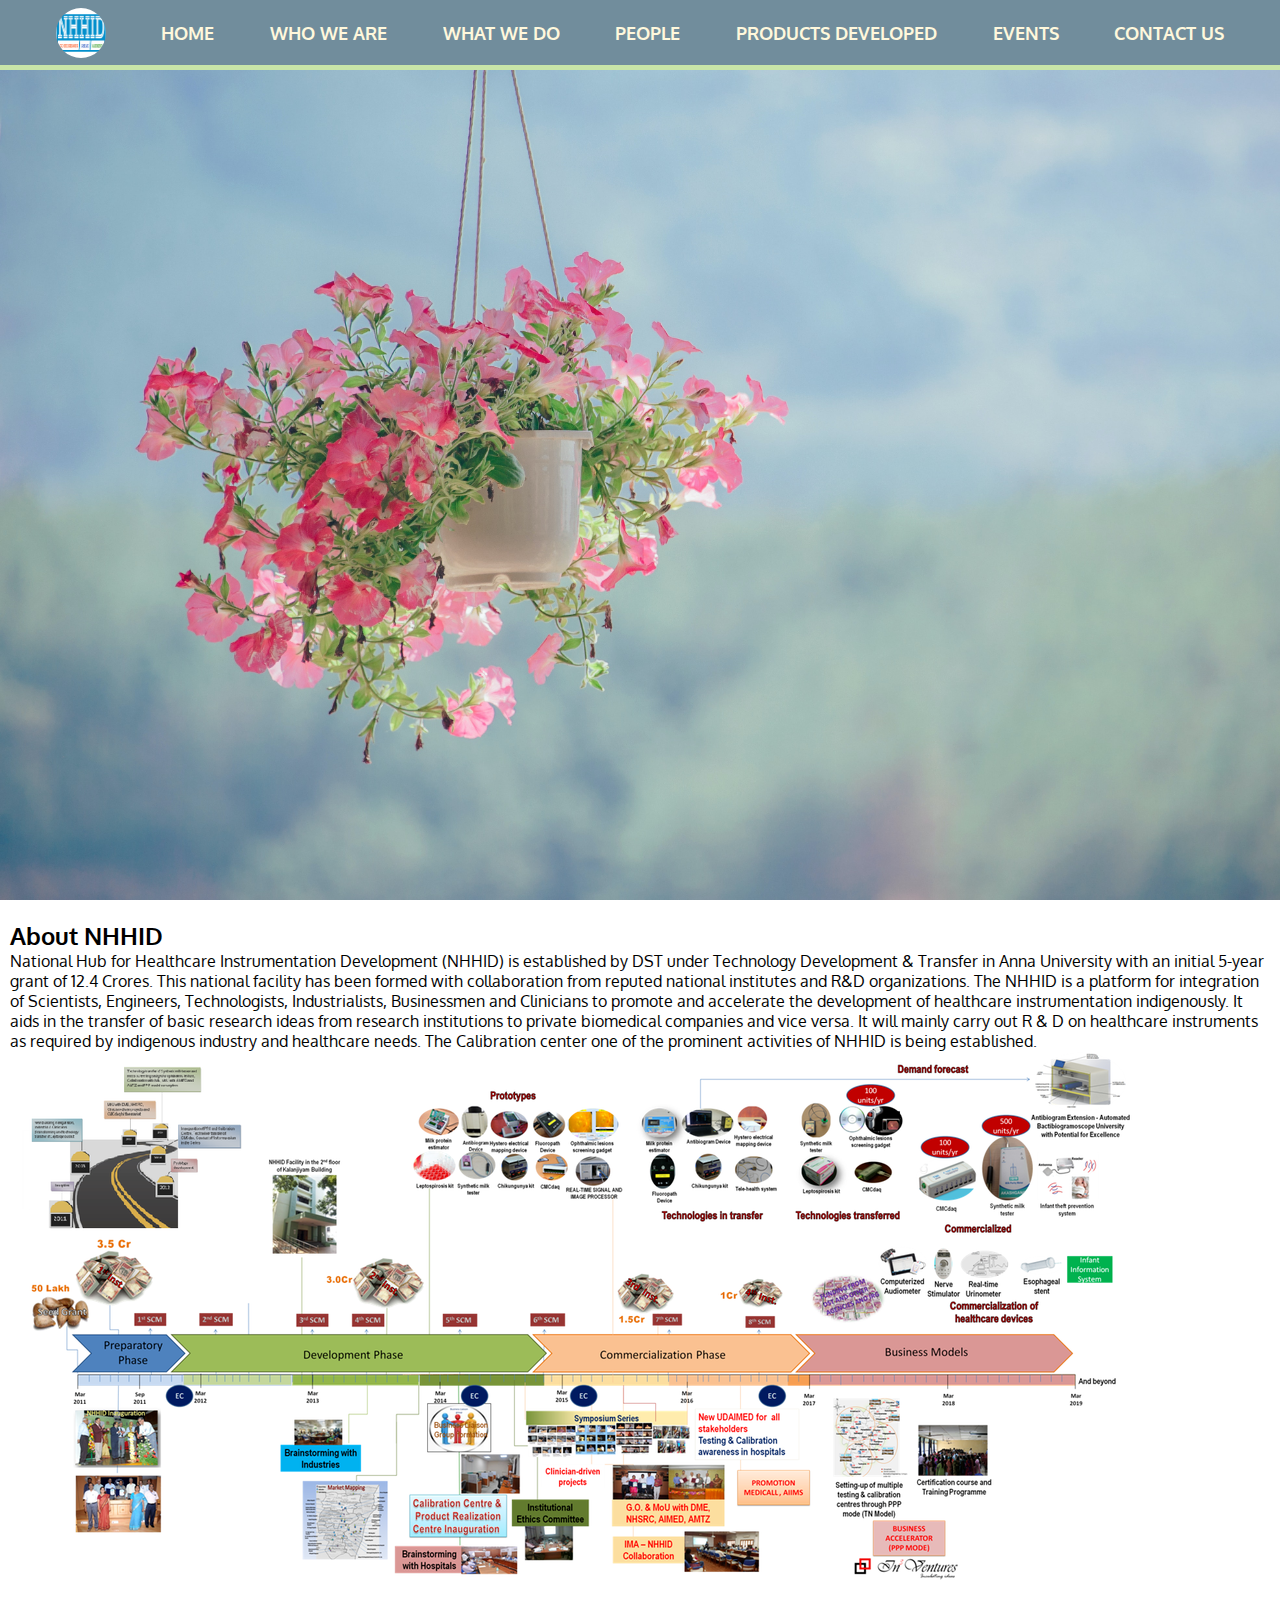
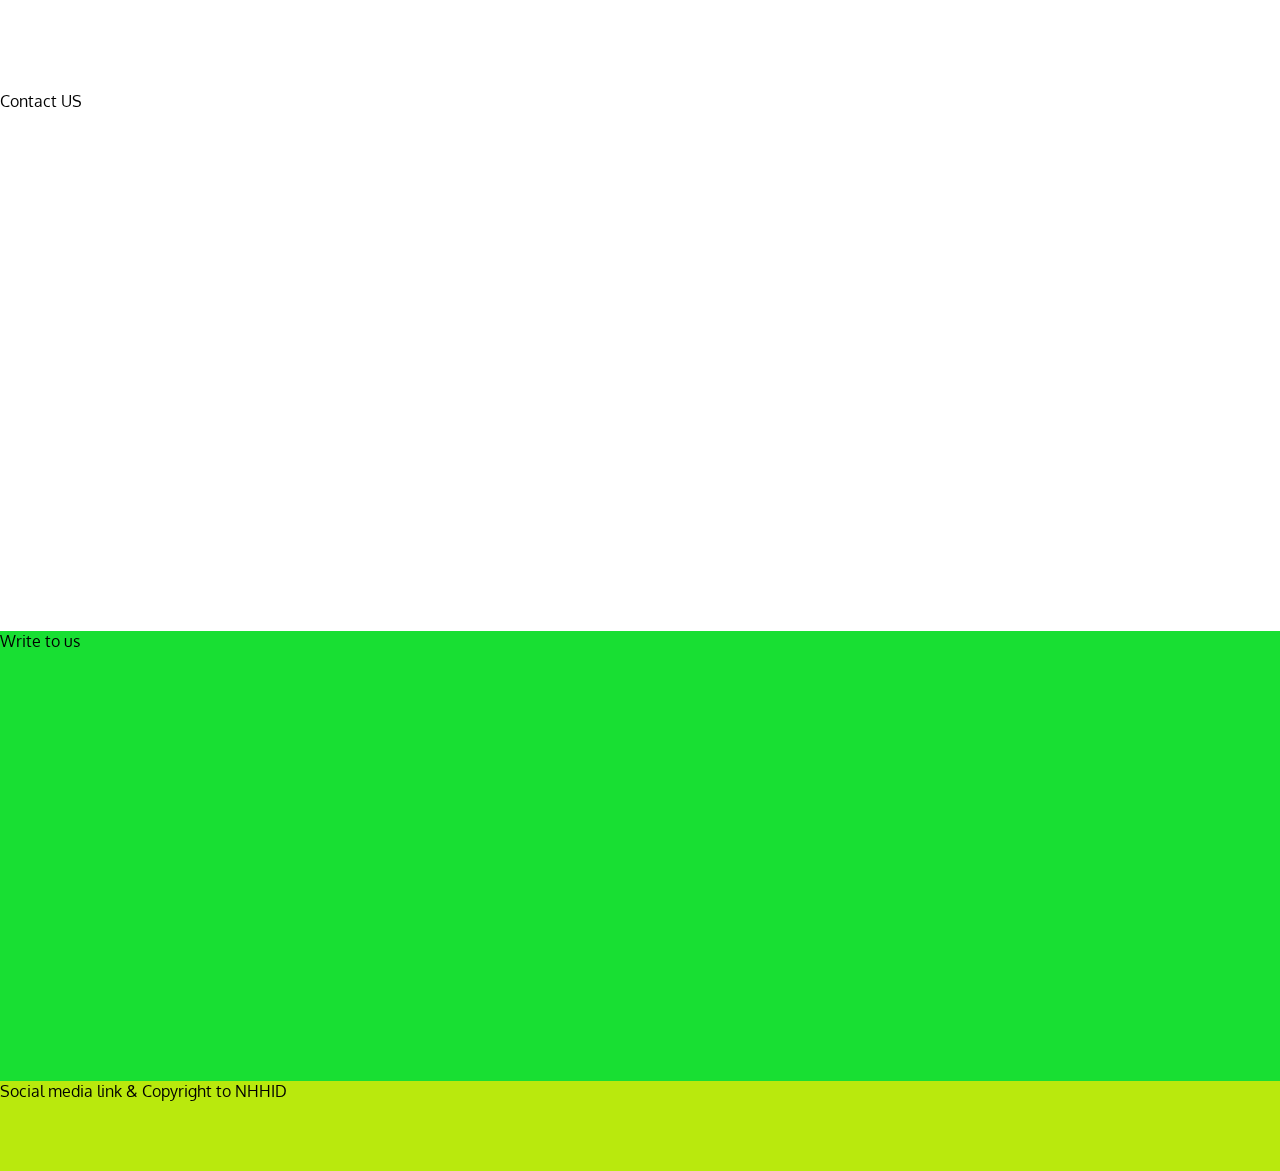
<file: NHHID/index.html>
<html lang="en">
<head>
    <meta charset="UTF-8">
    <meta http-equiv="X-UA-Compatible" content="IE=edge">
    <meta name="viewport" content="width=device-width, initial-scale=1.0">
    <title>NHHID</title>
    <link rel="preconnect" href="https://fonts.googleapis.com">
<link rel="preconnect" href="https://fonts.gstatic.com" crossorigin>
<link href="https://fonts.googleapis.com/css2?family=Oxygen:wght@300;400;700&display=swap" rel="stylesheet">
    <link rel="stylesheet" href="index.css">
</head>
<body>
  <div class="container">
    <div class = 'navbar'>
      <img src = "images/logo.png" style="height: 50px; width: 50px; border-radius: 50%;"></img>
      <a href="#">Home</a>
      <a href = "#aboutus">Who we are</a>
        <div class="dropdown">
          <a href="#">What we do</a>
          <div class="dropdown-content">
            <a href="developement.html">Gateway for Healthcare device developement</a>
            <a href="lmf.html">Limited Manufacturing Facility</a>
            <a href="validation.html">Validation of commercial prototypes</a>
            <a href="commercial.html">Commercialization of R&D products</a>
            <a href="cctme.html">Calibration & Testing of Medical Devices</a>
            <a href="training.html">Training & Certification program</a>
          </div>
        </div>
      <a href = "people.html">People</a>
      <a href = "products.html">Products Developed</a>
      <a href = "events.html">Events</a>
      <a href = "#contactus">Contact Us</a>
    </div>
  </div>
    <div class="about" id="aboutus">
      <h2>About NHHID</h2> 
       <p>National Hub for Healthcare Instrumentation Development (NHHID) is established by DST under Technology Development & Transfer in Anna University with an initial 5-year grant of 12.4 Crores. This national facility has been formed with collaboration from reputed national institutes and R&D organizations. 
        The NHHID is a platform for integration of Scientists, Engineers, Technologists, Industrialists, Businessmen and Clinicians to promote and accelerate the development of healthcare instrumentation indigenously. It aids in the transfer of basic research ideas from research institutions to private biomedical companies and vice versa. It will mainly carry out R & D on healthcare instruments as required by indigenous industry and healthcare needs. The Calibration center one of the prominent activities of NHHID is being established.</p> 
        <img src="images/Journey.png" alt="Our Journey">
     </div>
     <div class="contact" id="contactus">
       <div class="contactinfo">
         <div class="info"> Contact US</div>
         <div class="map">
          <iframe src="https://www.google.com/maps/embed?pb=!1m18!1m12!1m3!1d3887.3567002369905!2d80.23158161430472!3d13.012942317491897!2m3!1f0!2f0!3f0!3m2!1i1024!2i768!4f13.1!3m3!1m2!1s0x3a5267994395fc29%3A0xa05204ab4a283eed!2sNational%20Hub%20for%20Healthcare%20Instrumentation%20Development!5e0!3m2!1sen!2sin!4v1652893204997!5m2!1sen!2sin" style="border:0;" allowfullscreen="" loading="lazy" referrerpolicy="no-referrer-when-downgrade"></iframe>
         </div>
       </div>
       <div class="email">Write to us</div>
       <div class="followus">Social media link & Copyright to NHHID</div>

     </div>
  
</body>
</html>
</file>
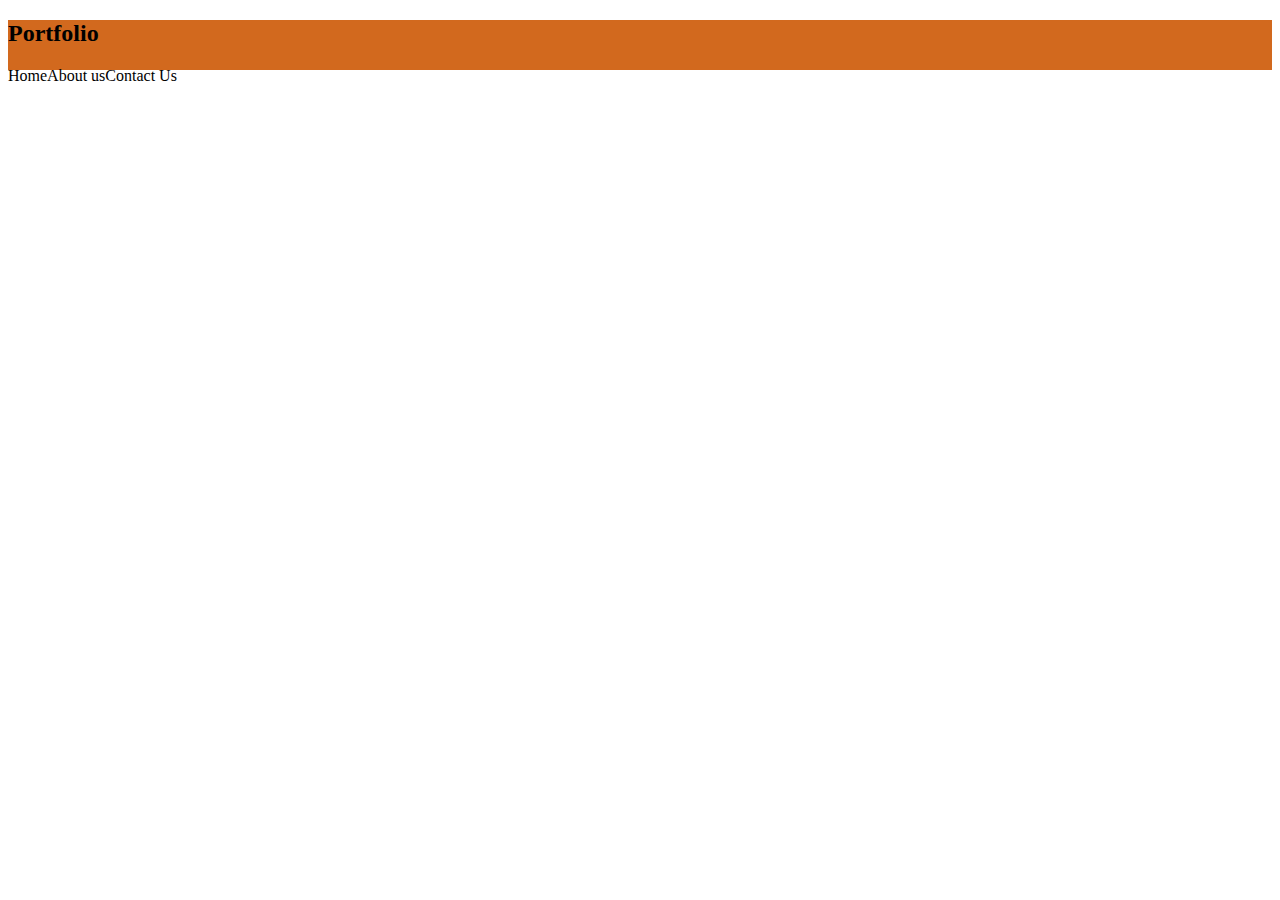
<file: February/Week-3/Test/index.html>
<!DOCTYPE html>
<html lang="en">
<head>
    <meta charset="UTF-8">
    <meta http-equiv="X-UA-Compatible" content="IE=edge">
    <meta name="viewport" content="width=device-width, initial-scale=1.0">
    <title>My Portfolio</title>
    <link rel="stylesheet" href="style.css">
</head>
<body>
    <div id="header">
        <table>
            <tr><h2>Portfolio</h2>
            <a href="http://">Home</a>
            <a href="http://">About us</a>
            <a href="http://">Contact Us</a></tr>
        </table>
    </div>
</body>
</html>
</file>
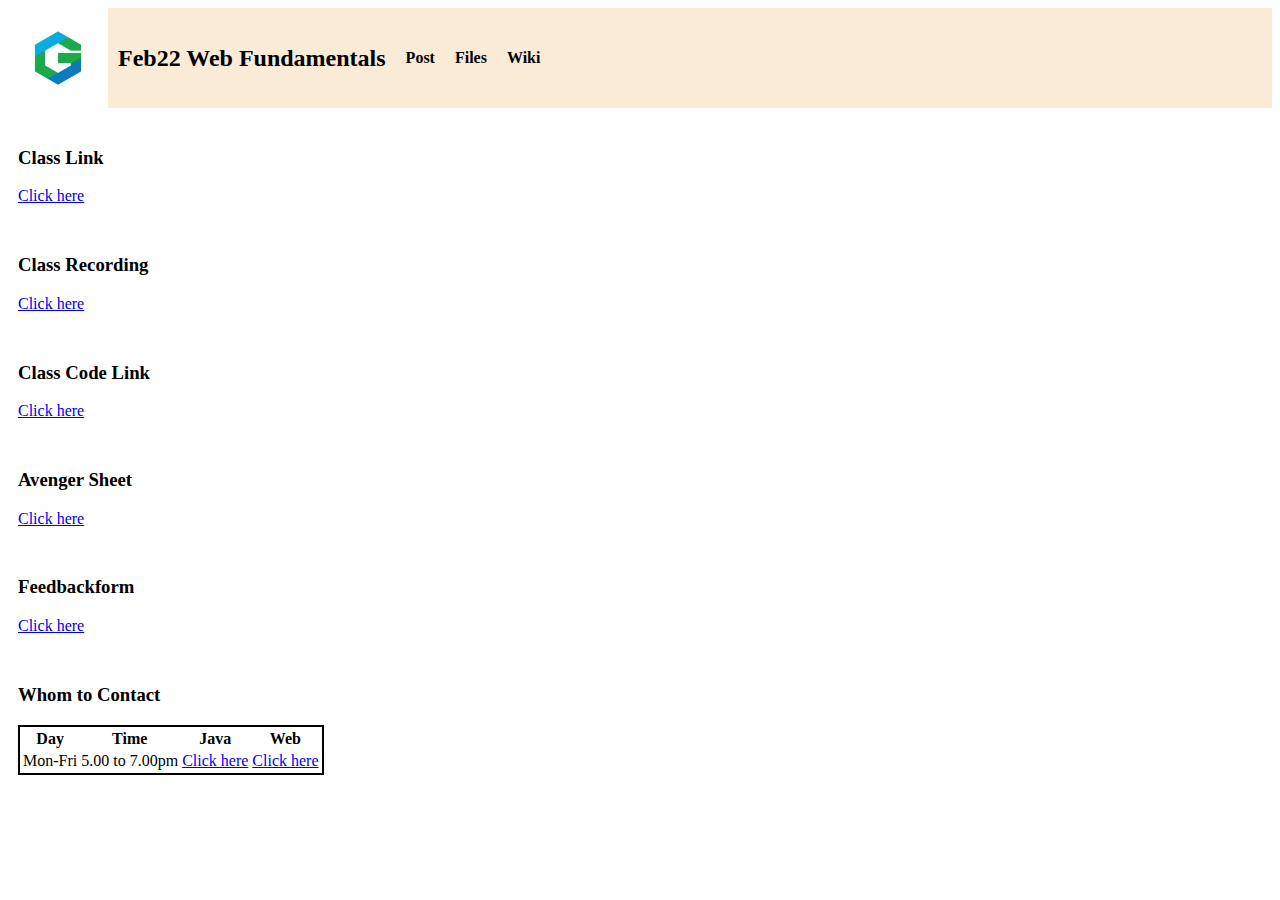
<file: March/Week-1/Assignments/index.html>
<!DOCTYPE html>
<html lang="en">
<head>
    <meta charset="UTF-8">
    <meta http-equiv="X-UA-Compatible" content="IE=edge">
    <meta name="viewport" content="width=device-width, initial-scale=1.0">
    <title>Geekster</title>
    <link rel="stylesheet" href="style.css">
</head>
<body>
    <div id="nav">
        <img src="download.jpg">
        <h2 class="head">Feb22 Web Fundamentals</h2>
        <h4 class="head">Post</h4>
        <h4 class="head">Files</h4>
        <h4 class="head">Wiki</h4>
    </div>
    <div id="body">
    <div class="b">
        <h3>Class Link</h3>
        <a href="https://us06web.zoom.us/j/7749007179//">Click here</a>
    </div>
    <div class="b">
        <h3>Class Recording</h3>
        <a href="https://docs.google.com/spreadsheets/d/1UE5X42edFbZwoQ2auEclchtsLwOjuQiv2wYVW1SkSas/edit?usp=sharing">Click here</a>
    </div>
    <div class="b">
        <h3>Class Code Link</h3>
        <a href="https://github.com/geeksterin/Feb22-Web-Fundamentals.git">Click here</a>
    </div>
    <div class="b">
        <h3>Avenger Sheet</h3>
        <a href="https://docs.google.com/spreadsheets/d/1a46Npq_wGZu3FoA8l1mMJOKhn-t1u4ehiuNMTuFoSrE/edit?usp=sharing">Click here</a>
    </div>
    <div class="b">
        <h3>Feedbackform</h3>
        <a href="https://docs.google.com/forms/d/e/1FAIpQLScOdVG3xJsp7JgraFlg8__-wwNkqNDt0NgUl8c8YdopRqg1oQ/viewform">Click here</a>
    </div>
    <div class="b">
        <h3>Whom to Contact</h3>
        <table class="t">
            <th>Day</th>
            <th>Time</th>
            <th>Java</th>
            <th>Web</th> 
           <tr>
            <td>Mon-Fri</td>  
            <td>5.00 to 7.00pm</td> 
            <td><a href="http://">Click here</a></td>  
            <td><a href="http://">Click here</a></td> 
           </tr>
               
        </table>
    </div>
    

    </div>

</body>
</html>
</file>
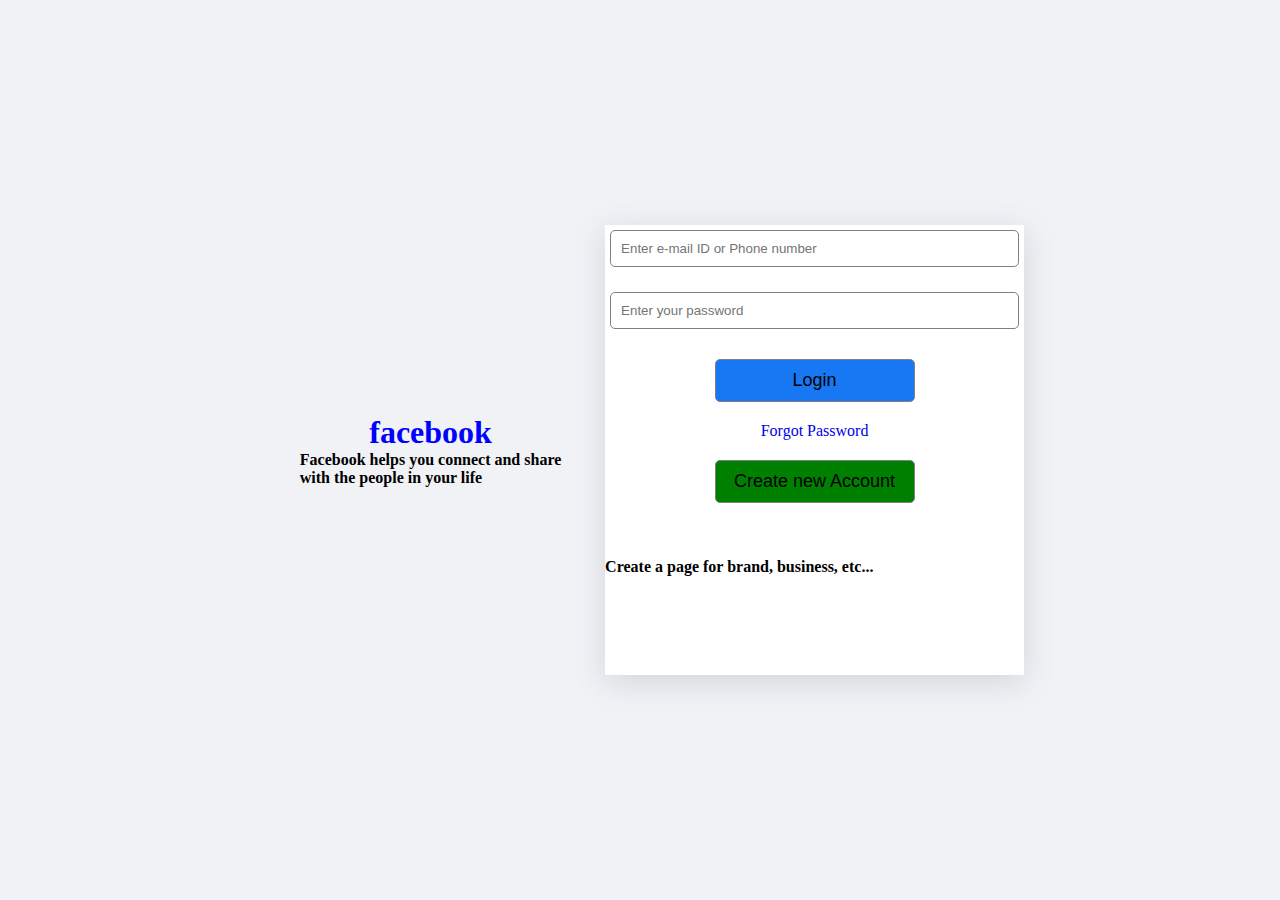
<file: March/Week-2/Test/index.html>
<!DOCTYPE html>
<html lang="en">
<head>
    <meta charset="UTF-8">
    <meta http-equiv="X-UA-Compatible" content="IE=edge">
    <meta name="viewport" content="width=device-width, initial-scale=1.0">
    <title>Facebook login</title>
    <link rel="stylesheet" href="fbstyle.css">
</head>
<body>
    <div class="container">
        <div class="log">
            <div class="left">
                <h1>facebook</h1>
                <h4>Facebook helps you connect and share <br> with the people in your life </h4>
            </div>
            <div class="right">
                    <input type="text" placeholder="Enter e-mail ID or Phone number">
                    <input type="password" placeholder="Enter your password">
                    <div class="new">
                        <button class="logbtn">Login</button>
                        <a href="#">Forgot Password</a>
                        <button class="newbtn">Create new Account</button>
                    </div>
                    <div class="foot">
                        <a href="#" style="color: black;"> <h4>Create a page for brand, business, etc...</h4> </a> 
                    </div> 
            </div>
        </div> 
    </div>
</body>
</html>
</file>
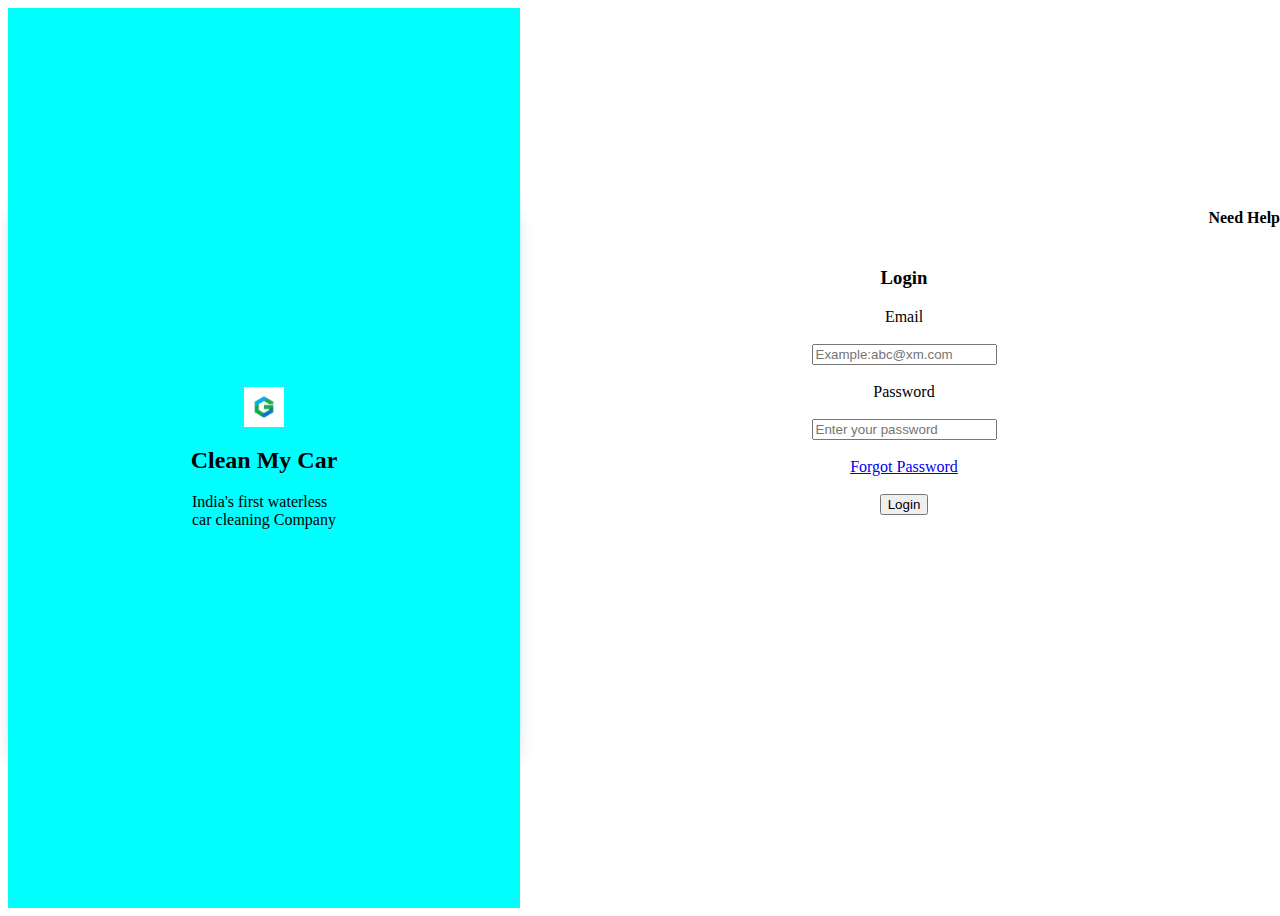
<file: March/Week-1/Assignments/flex.html>
<!DOCTYPE html>
<html lang="en">
<head>
    <meta charset="UTF-8">
    <meta http-equiv="X-UA-Compatible" content="IE=edge">
    <meta name="viewport" content="width=device-width, initial-scale=1.0">
    <title>Flex Concept</title>
    <link rel="stylesheet" href="fstyle.css">
</head>
<body>
    <div>
        <div class="up">
            <div class="u-left"></div>
            <div class="u-right"></div>
        </div>
        <div class="middle">
            <div class="m-left">
                <img src="./download.jpg" alt="">
                <h2>Clean My Car</h2>
                India's first waterless <br>car cleaning Company
            </div>
            <div class="m-right">
                <h4 style="text-align: end;">Need Help?</h4>
                <div class="log">
                    <h3>Login</h3>
                    <label>Email</label> <br>
                    <input type="e-mail" placeholder="Example:abc@xm.com"> <br>
                    <label>Password</label> <br>
                    <input type="password" placeholder="Enter your password"> <br>
                    <a href="#">Forgot Password</a> <br>
                    <button>Login</button>
                </div>
            </div>
        </div>
        <div class="up">
            <div class="u-left"></div>
            <div class="u-right"></div>
        </div>
    </div>
</body>
</html>
</file>
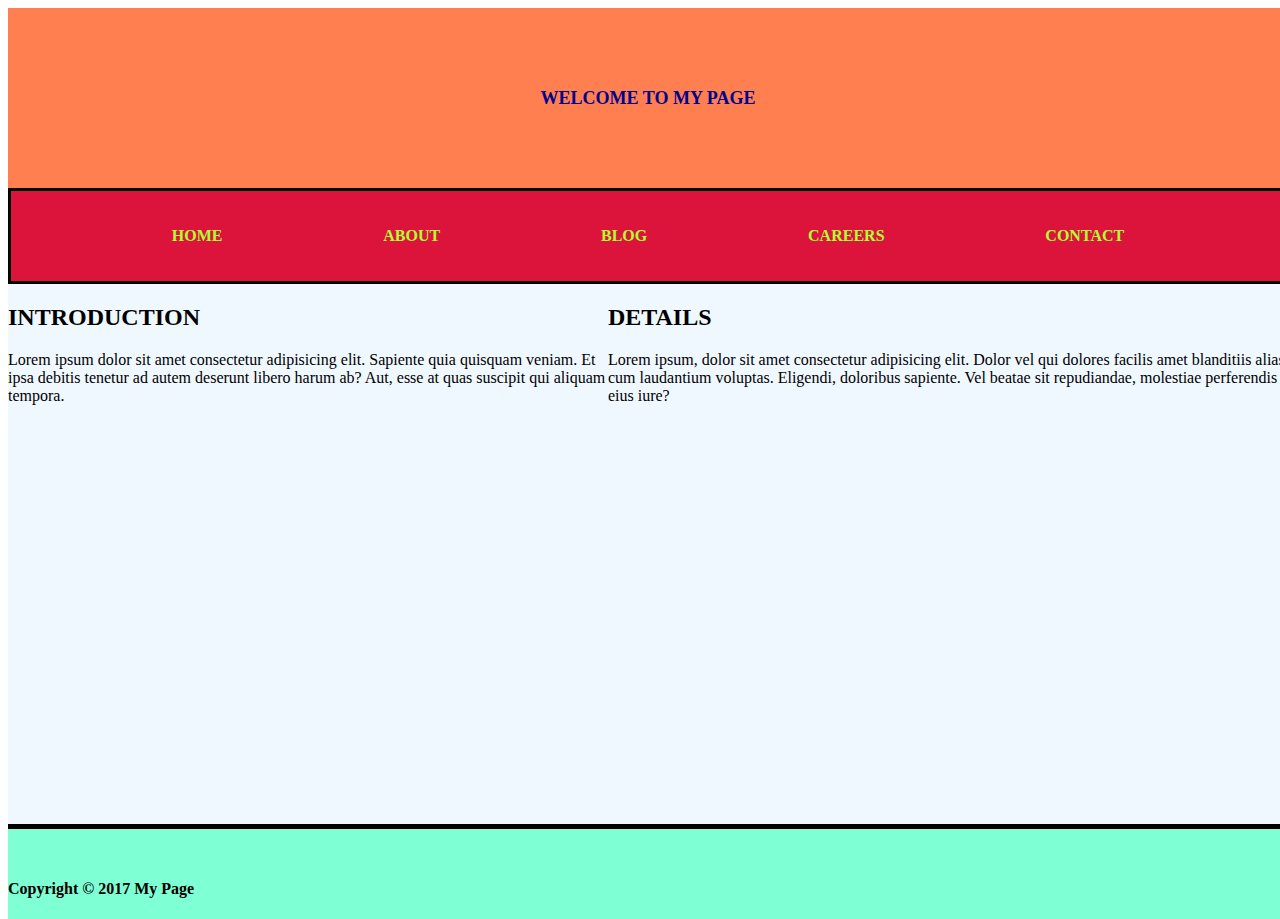
<file: March/Week-1/Test/index6.html>
<!DOCTYPE html>
<html lang="en">
<head>
    <meta charset="UTF-8">
    <meta http-equiv="X-UA-Compatible" content="IE=edge">
    <meta name="viewport" content="width=device-width, initial-scale=1.0">
    <title>Test March 6</title>
    <link rel="stylesheet" href="style6.css">
</head>
<body>
    <div class="contain">
        <div class="head">WELCOME TO MY PAGE</div>
        <div class="nav">
            <a href="#">HOME</a>
            <a href="#">ABOUT</a>
            <a href="#">BLOG</a>
            <a href="#">CAREERS</a>
            <a href="#">CONTACT</a>
        </div>
        <div class="main">
            <div class="m-left">
                <h2>INTRODUCTION</h2>
                <p> Lorem ipsum dolor sit amet consectetur adipisicing elit. Sapiente quia quisquam veniam. Et ipsa debitis tenetur ad autem deserunt libero harum ab? Aut, esse at quas suscipit qui aliquam tempora.</p> 
            </div>
            <div class="m-right">
                <h2>DETAILS</h2>
                <p>Lorem ipsum, dolor sit amet consectetur adipisicing elit. Dolor vel qui dolores facilis amet blanditiis alias cum laudantium voluptas. Eligendi, doloribus sapiente. Vel beatae sit repudiandae, molestiae perferendis eius iure?</p> 
            </div>
        </div>
        <div class="foot">
            <h4>Copyright &copy; 2017 My Page</h4>
        </div>    
    </div>
</body>
</html>
</file>
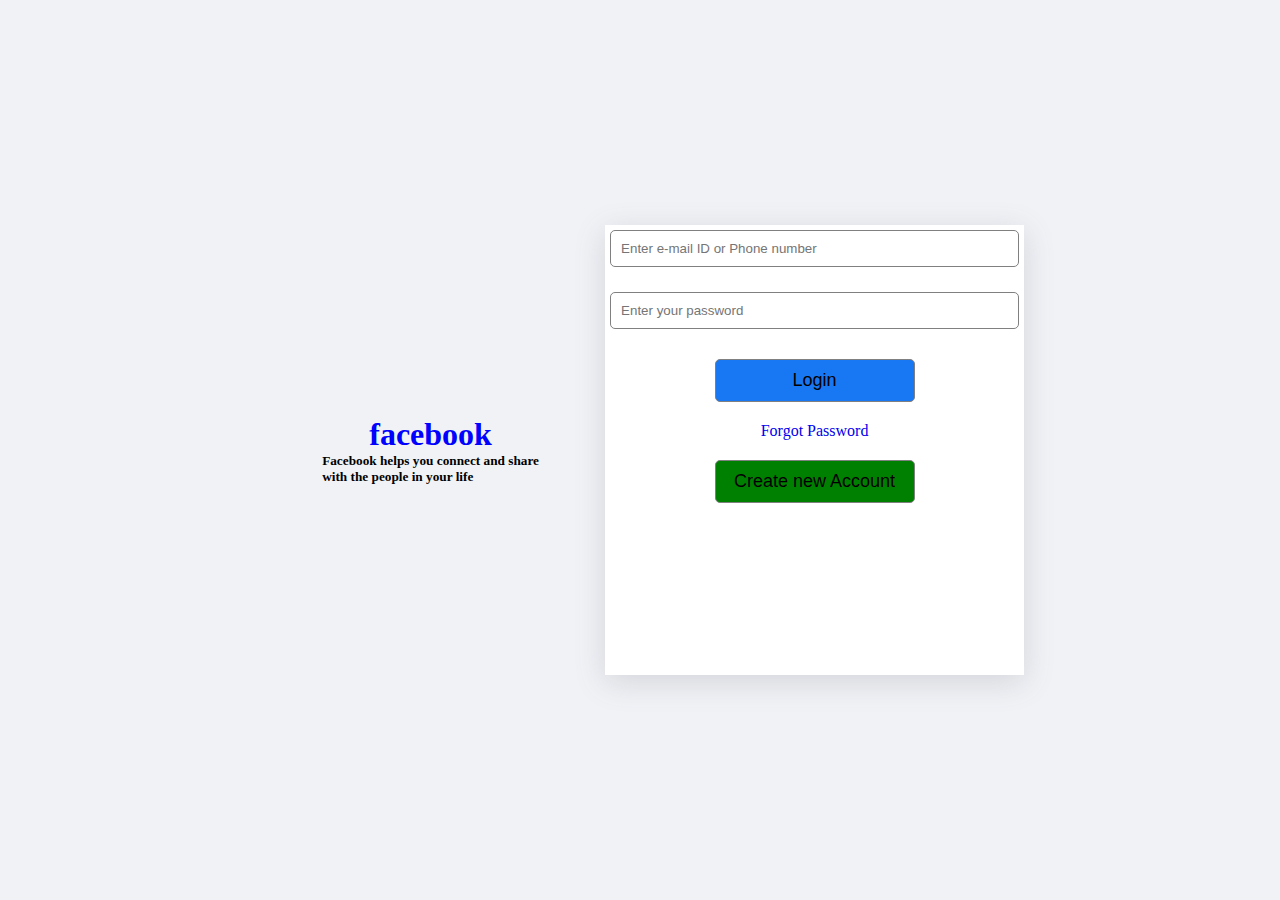
<file: March/Week-2/Test/fblog.html>
<!DOCTYPE html>
<html lang="en">
<head>
    <meta charset="UTF-8">
    <meta http-equiv="X-UA-Compatible" content="IE=edge">
    <meta name="viewport" content="width=device-width, initial-scale=1.0">
    <title>Facebook login</title>
    <link rel="stylesheet" href="fbstyle.css">
</head>
<body>
    <div class="container">
        <div class="log">
            <div class="left">
                <h1>facebook</h1>
                <h5>Facebook helps you connect and share <br> with the people in your life </h5>
            </div>
            <div class="right">
                    <input type="text" placeholder="Enter e-mail ID or Phone number">
                    <input type="password" placeholder="Enter your password">
                    <div class="new">
                        <button class="logbtn">Login</button>
                        <a href="#" style="text-decoration: none;">Forgot Password</a>
                        <button class="newbtn">Create new Account</button>
                    </div>
            </div>
        </div>  
    </div>
</body>
</html>
</file>
<file: NHHID/index.css>
*{
  margin: 0px;
  padding: 0px;
  box-sizing: border-box;
}
body{
  font-family: 'Oxygen', sans-serif;
}
.container{
  background: url(images/bg1.jpg) no-repeat;
  background-size: cover;
  height: 100vh;
  width: 100vw;
}
.navbar{
    height: 70px;
    width: 100vw;
    background-color: rgb(113,141,156);
    display: flex;
    flex-direction: row;
    align-items: center;
    justify-content: space-evenly;
    position: fixed;
    border-bottom: #c8e5a8 solid 5px;
}
/* attribute text style */
a{
text-decoration: none;
font-size: large;
font-weight: bold;
text-transform: uppercase;
color: cornsilk;
}

a:hover{
  color: #d23655;
}
/* The dropdown container */
.dropdown {
    float: right;
    overflow: auto;
  }
   
  /* Dropdown content (hidden by default) */
  .dropdown-content {
    
    font-size: large;
    font-weight: bold;
    text-transform: uppercase;
    color: cornsilk;
    display: none;
    position: absolute;
    background-color: #00FFFFFFF;
    min-width: 160px;
    box-shadow: 0px 8px 16px 0px rgba(0,0,0,0.2);
    z-index: 1;
  }
  
  /* Links inside the dropdown */
  .dropdown-content a {
    float: none;
    color: black;
    padding: 12px 16px;
    text-decoration: none;
    display: block;
    text-align: left;
  }
  
  /* Add a grey background color to dropdown links on hover */
  .dropdown-content a:hover {
    background-color: #ddd;
  }
  
  /* Show the dropdown menu on hover */
  .dropdown:hover .dropdown-content {
    display: block;
  }
  .about{
    height: fit-content;
    margin-top: 10px;
    padding: 10px;
  }
  .contact{
    margin-top: 100px;
    position: relative;
    width: 100vw;
    height: 100vh;
  }
  .contactinfo{
    display: flex;
    flex-direction: row;
  }
  .info{
    width: 50vw;
    height: 60vh;
    background-color: ;
  }
  iframe{
    width: 50vw;
    height: 60vh;
  }
  .email{
    width: 100vw;
    height: 50vh;
    background-color: rgb(24, 223, 51);
  }
  .followus{
    width: 100vw;
    height: 10vh;
    background-color: rgb(185, 233, 13);
  }
</file>
<file: February/Week-3/Test/style.css>
a{
    text-decoration: none;
    color: black;
}
#header{
    background-color: chocolate;
    height: 50px;
}
</file>
<file: March/Week-1/Assignments/style.css>
#nav{
    /* position: fixed; */
    margin-top: 0px;
    display: flex;
    flex-direction: row;
    flex-wrap: wrap;
    align-items: center;
    justify-content: start;
    background-color: antiquewhite;
    width: 100%;
}
.head{
    margin: 10px; ;
}
img{
    height: 100px;
    width: 100px;
}
.b{
    margin-top: 10px;
    padding: 10px;
}
.t{
    border: 2px, solid, black;
    /* border-collapse: collapse; */
}
</file>
<file: March/Week-2/Test/fbstyle.css>
*{
    margin: 0;
    padding: 0;
    box-sizing: border-box;
}
.container{
    height:100vh;
    width: 100vw;
    background-color: #f1f2f6;
    display: flex;
    justify-content: center;
    align-items: center;
}
.log{
    height: 50vh;
    width: 60vw;
    display: flex;
}
.left{
    height: 50vh;
    width: 50vw;
    display: flex;
    flex-direction: column;
    justify-content: center;
    align-items: center;
}
h1{
    color: blue;
}
h1:hover{
    transform: rotate(360deg);
    transition: transform 4s;
}
.right{
    height: 50vh;
    width:60vw;
    display: flex;
    flex-direction: column;
    gap: 15px;
    background-color: #ffffff;
    box-shadow: rgba(100, 100, 111, 0.2) 0px 7px 29px 0px;
}
input{
    margin: 5px;
    padding: 10px;
    border-radius: 5px;
    border: 1px solid grey;
}
.new{
    display: flex;
    flex-direction: column;
    gap: 20px;
    justify-content: center;
    align-items: center;
    margin-top: 10px;
}
.logbtn{
    background-color: #1878f3;
    padding: 10px;
    border-radius: 5px;
    font-size: large;
    width: 200px;
    border: 1px solid grey;
    cursor: pointer;
}
.newbtn{
    padding: 10px;
    background-color: green;
    border-radius: 5px;
    font-size: large;
    width: 200px;
    border: 1px solid grey;
    cursor: pointer;
}
a{
    text-decoration: none;
}
.foot{
    display: flex;
    margin-top: 40px;
}
</file>
<file: March/Week-1/Assignments/fstyle.css>
.up{
    display: flex;
    flex-direction: row;
    height: 20vh;
    width: 100vw;
}
.u-left {
    display: flex;
    flex-direction: row;
    height: 100%;
    width: 40%;
    background-color: aqua;
}
.u-right{
    display: flex;
    flex-direction: row;
    height: 100%;
    width: 60%;
}
.middle{
    display: flex;
    flex-direction: row;
    height: 60vh;
    width: 100vw;
}
.m-left{
    height: 100%;
    width: 40%;
    background-color: aqua;
    box-shadow: rgba(0, 255, 255, 0.09) 0px 2px 1px, rgba(0, 255, 255, 0.09) 0px 4px 2px, rgba(0, 255, 255, 0.09) 0px 8px 4px, rgba(0, 255, 255, 0.09) 0px 16px 8px, rgba(0, 0, 0, 0.09) 0px 32px 16px;
    display: flex;
    flex-direction: column;
    align-items: center;
    justify-content: center;
}
img{
    height: 40px;
    width: 40px;
}
.m-right{
    height: 100%;
    width: 60%;
}
.log{
    display: flex;
    flex-direction: column;
    align-items: center;
    justify-content: center;
}
</file>
<file: March/Week-1/Test/style6.css>
.contain{
    height: 100vh;
    width: 100vw;
}
.head{
    height: 20%;
    display: flex;
    align-items: center;
    justify-content: center;
    background-color: coral;
    font-weight: bolder;
    color: darkblue;
    font-size: large;
}
.nav{
    height: 10%;
    display: flex;
    flex-direction: row;
    background-color: crimson;
    align-items: center;
    justify-content:space-evenly;
    border-style: solid;
}
a{
    text-decoration: none;
    font-weight: bold;
    color: greenyellow;  
}
.main{
    height: 60%;
    display: flex;
    flex-direction: row;
    background-color: aliceblue;
}
.foot{
    height: 10%;
    display: flex;
    align-items: flex-end;
    background-color: aquamarine;
    border-top: 5px;
    border-top-style: solid;
}
</file>
